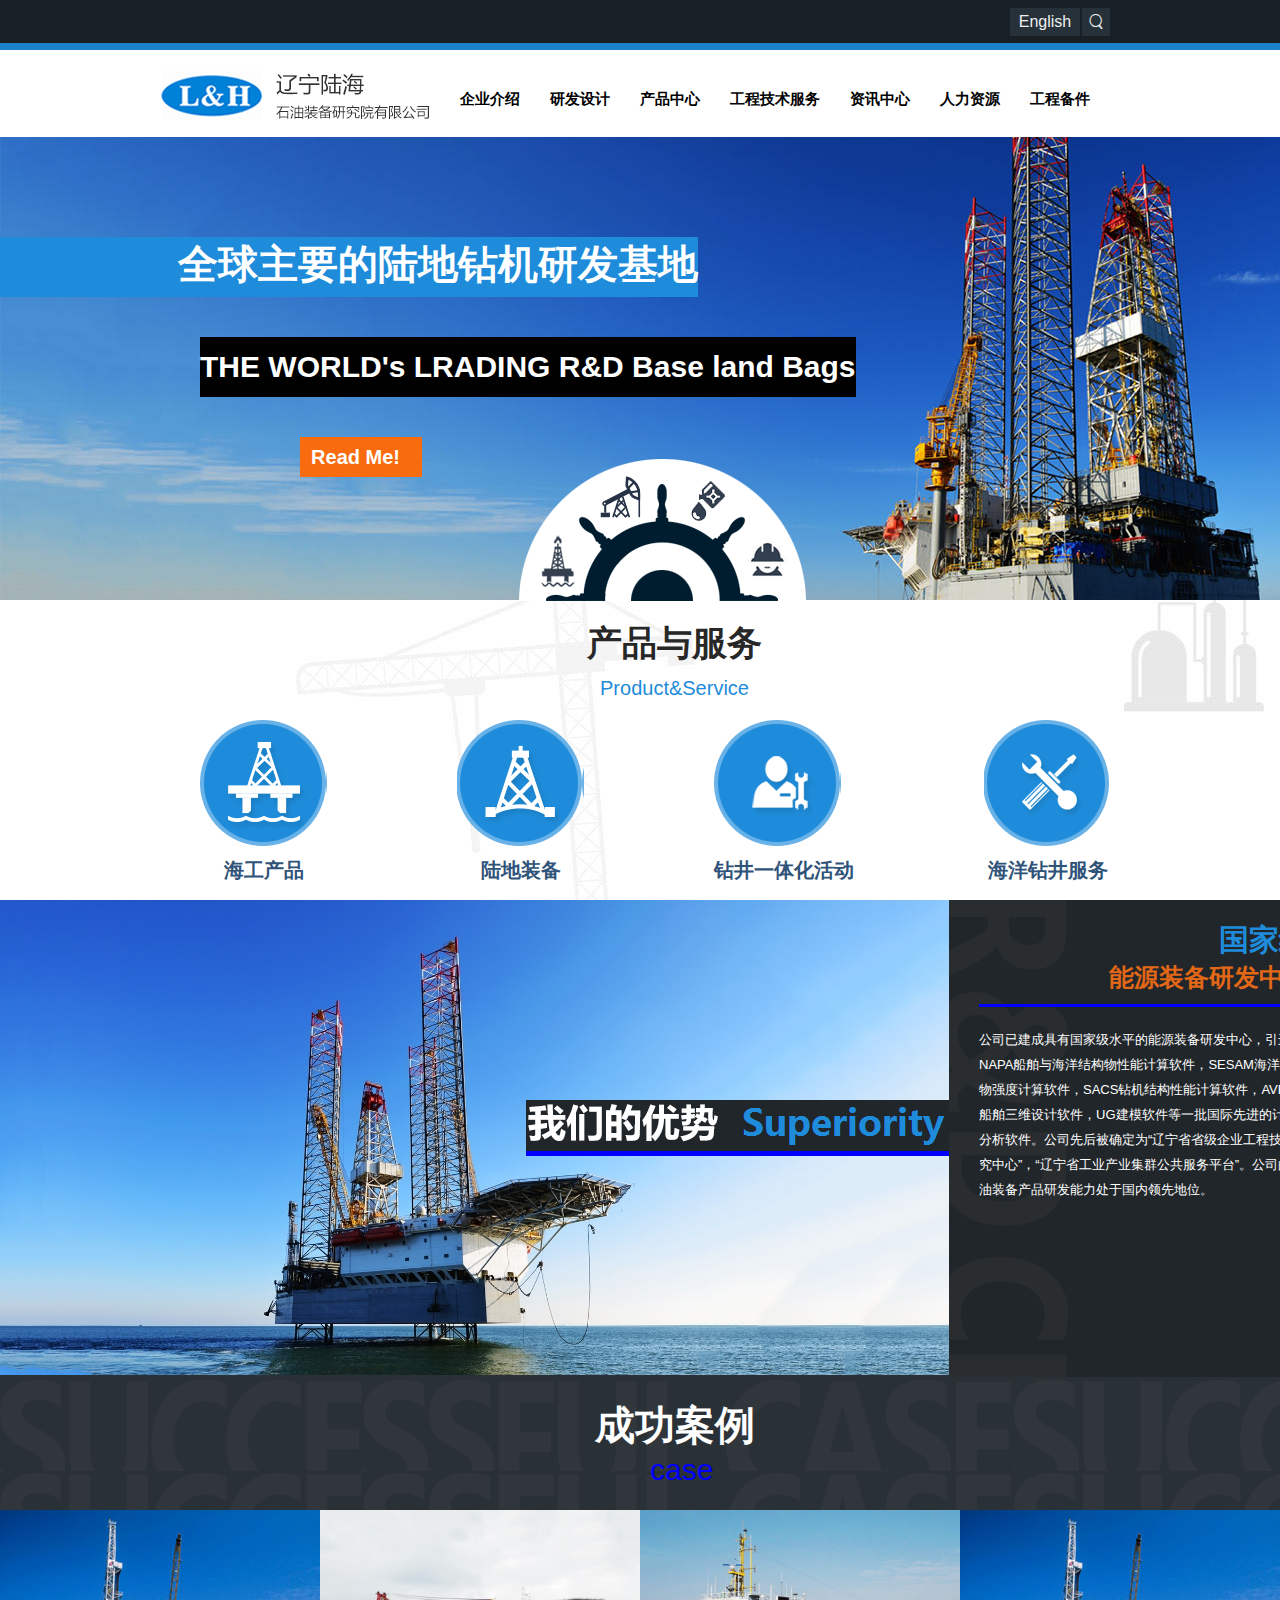
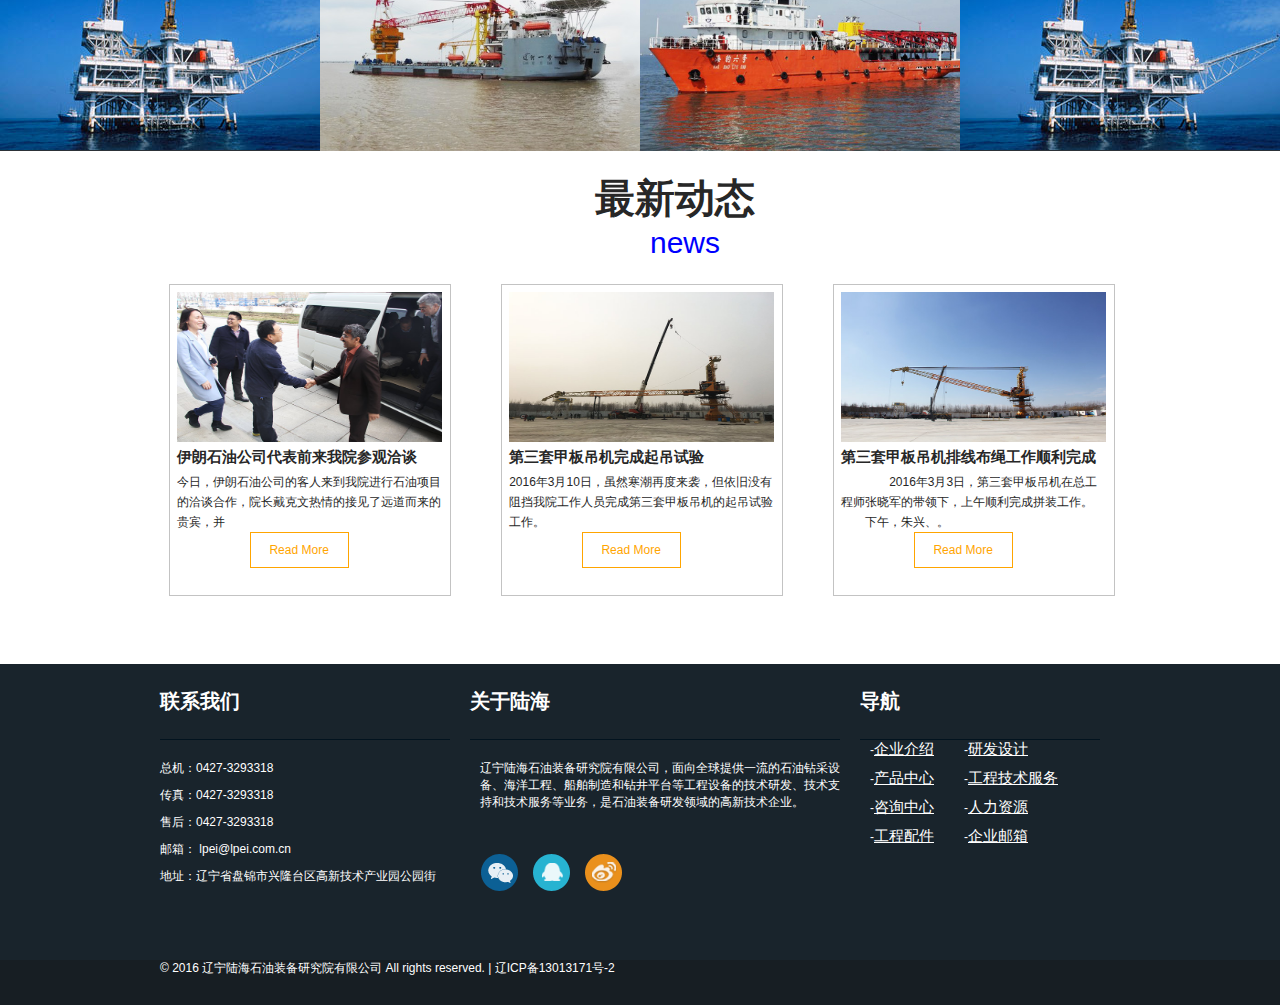
<file: index.html>
<!DOCTYPE html>
<html lang="en">
<head>
	<meta charset="UTF-8">
	<title>辽宁陆海</title> 
	<link rel="stylesheet" href="css/index.css">
	<link rel="stylesheet" href="css/grid12.css">
	<script src="js/jquery-1.10.2.min.js"></script>
	<script src="js/index.js"></script>
	<!-- <script type="text/javascript" src="js/jquery-1.10.2.min.js"></script> -->
	<script></script>
</head>
<body>
	<header class="header">
		<div class="top-bar">
			<div class="wrap-center">
				<div class="header1"><span id="span1">English</span><span id="span2"><i class="iconfont">&#xe605;</i></span></div>
			</div>
		</div>
		<div class="top-m">
			<div class="header2"></div>	
		</div>
		<div class="top-b">
			<div class="wrap-center">
				<div class="header3">
					<div><img src="image/logo.png" alt=""></div>
					<div class="fix">
						<ul class="remove123 fix">
							<li><a href="">企业介绍</a></li>
							<li><a href="">研发设计</a></li>
							<li><a href="">产品中心</a></li>
							<li><a href="">工程技术服务</a></li>
							<li><a href="">资讯中心</a></li>
							<li><a href="">人力资源</a></li>
							<li><a href="">工程备件</a></li>
						</ul>
					</div>
				</div>
			</div>
		</div>
	</header>


	<div class="bobo"> 
		<div class="bobo1">
			<ul class="fix slide">
				<li>					
					<img src="image/3db02e07ecca4cffb16ec98979a14ffd.jpg">
					<span>
						<div class="blue">&nbsp&nbsp&nbsp&nbsp&nbsp&nbsp&nbsp&nbsp&nbsp&nbsp&nbsp&nbsp&nbsp&nbsp&nbsp&nbsp全球主要的陆地钻机研发基地</div>
						<div class="black">THE WORLD's LRADING R&D Base land Bags</div>
						<div class="orange">&nbsp&nbspRead Me!&nbsp&nbsp&nbsp&nbsp</div>
					</span>
				</li>
				<li>
					<img src="image/8606c1c128fc415ead546738b8b39af1.jpg">
					<span>
						<div class="blue">&nbsp&nbsp&nbsp&nbsp&nbsp&nbsp&nbsp&nbsp&nbsp&nbsp&nbsp&nbsp&nbsp&nbsp&nbsp&nbsp全球主要的陆地钻机研发基地</div>
						<div class="black">THE WORLD's LRADING R&D Base land Bags</div>
						<div class="orange">&nbsp&nbspRead Me!&nbsp&nbsp</div>
					</span>
				</li>
				<li>
					<img src="image/82624a4ef11d4c46a9cd38e2f5e6a715.jpg">
					<span>
						<div class="blue">&nbsp&nbsp&nbsp&nbsp&nbsp&nbsp&nbsp&nbsp&nbsp&nbsp&nbsp&nbsp&nbsp&nbsp&nbsp&nbsp全球主要的陆地钻机研发基地</div>
						<div class="black">THE WORLD's LRADING R&D Base land Bags</div>
						<div class="orange">&nbsp&nbspRead Me!&nbsp&nbsp</div>
					</span>
				</li>
				<li> 
					<img src="image/d26fbd965fd9445b8e35191bce1d6a61.jpg">
					<span>
						<div class="blue">&nbsp&nbsp&nbsp&nbsp&nbsp&nbsp&nbsp&nbsp&nbsp&nbsp&nbsp&nbsp&nbsp&nbsp&nbsp&nbsp全球主要的陆地钻机研发基地</div>
						<div class="black">THE WORLD's LRADING R&D Base land Bags</div>
						<div class="orange">&nbsp&nbspRead Me!&nbsp&nbsp</div>
					</span>
				</li>
			</ul>
			
			<div class="zdix"><img src="image/duo.png"></div>
			<span class="slide_nav">
				<div class="duo1"><img src="image/duo1.png" alt=""></div>
				<div class="duo2"><img src="image/duo2.png" alt=""></div>
				<div class="duo3"><img src="image/duo3.png" alt=""></div>
				<div class="duo4"><img src="image/duo4.png" alt=""></div>
			</span>
		</div>

		<div class="bobo2">
			<div class="bobo2-1">产品与服务</div>
			<div class="bobo2-2">Product&Service</div>
			<div class="bobo2-0">
				<div class="bobo2-3 nn"><div class="mm"><img src="image/ip_ico.png"></div><div class="kk">海工产品</div></div>
				<div class="bobo2-4 nn"><div class="mm"><img src="image/ip_ico.png"></div><div class="kk">陆地装备</div></div>
				<div class="bobo2-5 nn"><div class="mm"><img src="image/ip_ico.png"></div><div class="kk">钻井一体化活动</div></div>
				<div class="bobo2-6 nn"><div class="mm"><img src="image/ip_ico.png"></div><div class="kk">海洋钻井服务</div></div>
			</div>
		</div>
		<div class="bobo3 back123">
			<img src="image/d579bf2ac9654dfead8667acf164765a.jpg" alt="">
			<div class="logo1">
				<h2 class="_title">国家级</h2>
				<div class="_center">能源装备研发中心</div>
				<div class="_fonts">
					公司已建成具有国家级水平的能源装备研发中心，引进NAPA船舶与海洋结构物性能计算软件，SESAM海洋结构物强度计算软件，SACS钻机结构性能计算软件，AVEVA船舶三维设计软件，UG建模软件等一批国际先进的计算分析软件。公司先后被确定为“辽宁省省级企业工程技术研究中心”，“辽宁省工业产业集群公共服务平台”。公司的石油装备产品研发能力处于国内领先地位。
				</div>
				<img src="image/ebdb41de3bab48f9ad90885c7c383680.png" class="bobo3-img">
			</div>

		</div>
		<div class="bobo4"><p>成功案例</p><span>case</span></div>
		<div class="bobo5">
			<div class="bobo5-1">
				<ul class="fix">
					<li>
						<img src="image/5fbcdc997f83429ea0dc6f10a0c3412b.jpg" class="bobo5-2">
						<div class="cover">
							<i class="zoom"><img src="image/zoom.png" alt=""></i>
							<div>为中国石油设计三百尺自升式钻井平台</div>
						</div>
					</li>
					<li>
						<img src="image/fd0e5430d25d45d993d664d5ee937ac9.jpg" class="bobo5-2" >
						<div class="cover">
							<i class="zoom"><img src="image/zoom.png" alt=""></i>
							<div>为中国石油设计三百尺自升式钻井平台</div>
						</div>
					</li>
					<li>
						<img src="image/e969b88211114ae6b04ad6c28446d9db.jpg" class="bobo5-2" >
						<div class="cover">
							<i class="zoom"><img src="image/zoom.png" alt=""></i>
							<div>为中国石油设计三百尺自升式钻井平台</div>
						</div>
					</li>
					<li>
						<img src="image/5fbcdc997f83429ea0dc6f10a0c3412b.jpg" class="bobo5-2">
						<div class="cover">
							<i class="zoom"><img src="image/zoom.png" alt=""></i>
							<div>为中国石油设计三百尺自升式钻井平台</div>
						</div>
					</li>
					<li>
						<img src="image/9f19ca2d56e044f4ae035924ece01c52.jpg" class="bobo5-2 _smaller">
						<div class="cover">
							<i class="zoom"><img src="image/zoom.png" alt=""></i>
							<div>为中国石油设计三百尺自升式钻井平台</div>
						</div>
					</li>
				</ul>
			</div>
		</div>
		<div class="bobo6"><p>最新动态</p><span>news</span></div>
		<div class="bobo7">
			<div class="wrap-center">
				<ul class="fix">
					<li>
						<div><img src="image/3b8ec93770744ff4ad12e25ec4a200b1.jpg"></div>
						<dt>伊朗石油公司代表前来我院参观洽谈</dt>
						<dd class="bobo7_center">    今日，伊朗石油公司的客人来到我院进行石油项目的洽谈合作，院长戴克文热情的接见了远道而来的贵宾，并</dd>
						<dd class="bobo7_orange">Read More</dd>
					</li>
					<li>
						<div><img src="image/59e7aa4560b64d9eb50299e13c745f94.jpg"></div>
						<dt>第三套甲板吊机完成起吊试验</dt>
						<dd class="bobo7_center">    2016年3月10日，虽然寒潮再度来袭，但依旧没有阻挡我院工作人员完成第三套甲板吊机的起吊试验工作。</dd>
						<dd class="bobo7_orange">Read More</dd>
					</li>
					<li>
						<div><img src="image/a7bdec4def4146b88e1430bc7fc0ab72.jpg"></div>
						<dt>第三套甲板吊机排线布绳工作顺利完成</dt>
						<dd class="bobo7_center">　　　　2016年3月3日，第三套甲板吊机在总工程师张晓军的带领下，上午顺利完成拼装工作。  　　下午，朱兴、。</dd>
						<dd class="bobo7_orange">Read More</dd>
					</li>
				</ul>
			</div>
		</div>
	</div>


	<footer class="footer">
		<div class="footer-top">
			<div class="wrap-center">
				<ul class="fix">
					<li class="li1">联系我们</li>
					<li class="li2">关于陆海</li>
					<li class="li3">导航</li>
				</ul>
			</div>
		</div>


		<div class="footer-m">
			<div class="wrap-center fix">
				<div class="mo1 float1">
					<dl>
						<dd>总机：0427-3293318</dd>
						<dd>传真：0427-3293318</dd>
						<dd>售后：0427-3293318</dd>
						<dd>邮箱： lpei@lpei.com.cn</dd>
						<dd>地址：辽宁省盘锦市兴隆台区高新技术产业园公园街</dd>
					</dl>
				</div>
				<div class="mo2 float1">
					<p>辽宁陆海石油装备研究院有限公司，面向全球提供一流的石油钻采设备、海洋工程、船舶制造和钻井平台等工程设备的技术研发、技术支持和技术服务等业务，是石油装备研发领域的高新技术企业。</p>
					<div><img src="image/2016-04-13_155457.png" alt=""></div>
				</div>
				<div class="mo3 float1">
					<div class="fix">
						<ul>
							<li>-<a href="">企业介绍</a></li>
							<li>-<a href="">产品中心</a></li>
							<li>-<a href="">咨询中心</a></li>
							<li>-<a href="">工程配件</a></li>
						</ul>
						<ul>
							<li>-<a href="">研发设计</a></li>
							<li>-<a href="">工程技术服务</a></li>
							<li>-<a href="">人力资源</a></li>
							<li>-<a href="">企业邮箱</a></li>
						</ul>
					</div>
				</div>
			</div>
		</div>
		<div class="footer-b">
			<div class="wrap-center">
			<p>© 2016 辽宁陆海石油装备研究院有限公司 All rights reserved. | 辽ICP备13013171号-2
			</p>
			</div>
		</div>
	</footer>
</body>
</html>
</file>
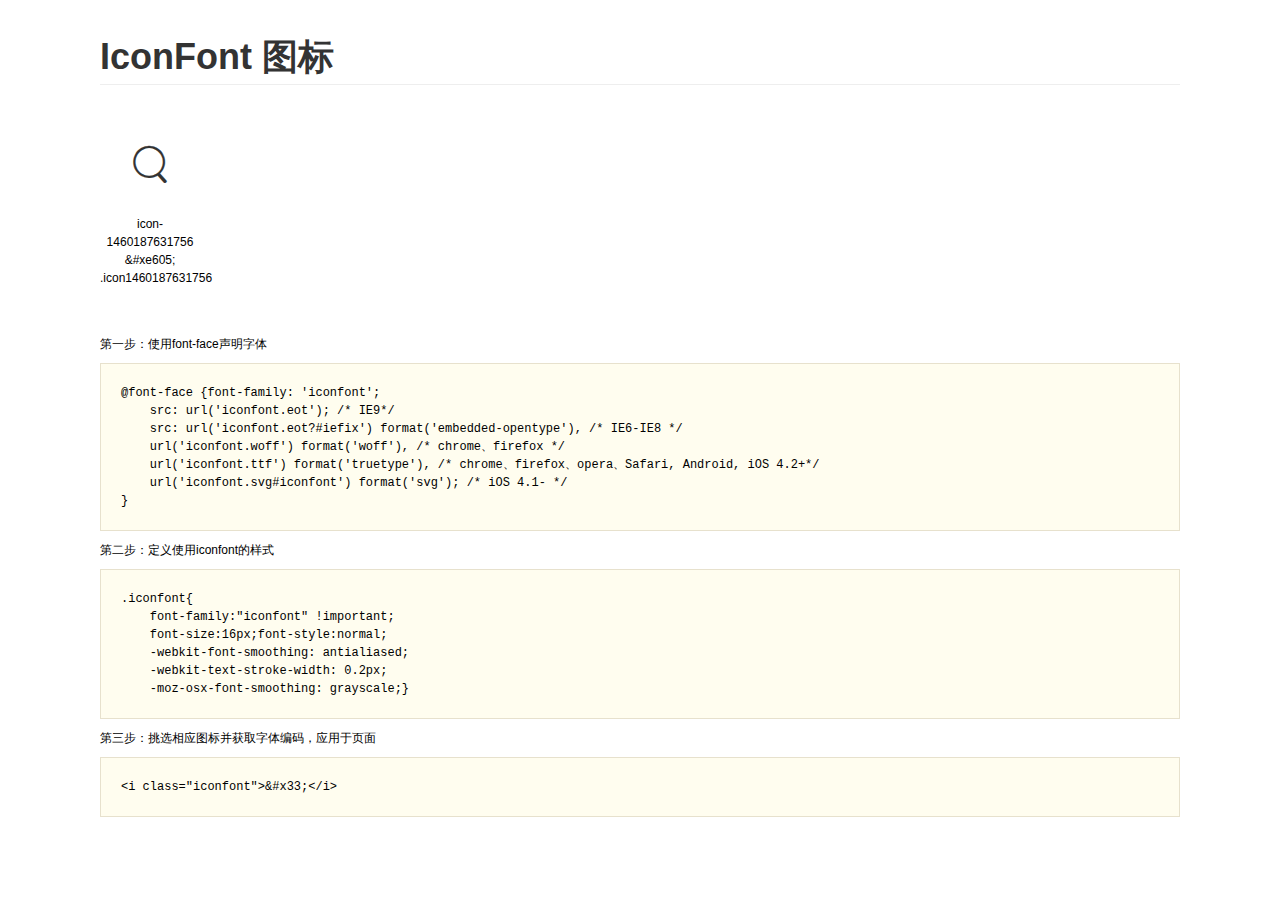
<file: image/ux_1460509148_5509722/demo.html>
<!DOCTYPE html>
<html>
<head>
    <meta charset="utf-8"/>
    <title>IconFont</title>
    <link rel="stylesheet" href="demo.css">
    <link rel="stylesheet" href="iconfont.css">
</head>
<body>
    <div class="main">
        <h1>IconFont 图标</h1>
        <ul class="icon_lists clear">
            
                <li>
                <i class="icon iconfont">&#xe605;</i>
                    <div class="name">icon-1460187631756</div>
                    <div class="code">&amp;#xe605;</div>
                    <div class="fontclass">.icon1460187631756</div>
                </li>
            
        </ul>


        <div class="helps">
            第一步：使用font-face声明字体
            <pre>
@font-face {font-family: 'iconfont';
    src: url('iconfont.eot'); /* IE9*/
    src: url('iconfont.eot?#iefix') format('embedded-opentype'), /* IE6-IE8 */
    url('iconfont.woff') format('woff'), /* chrome、firefox */
    url('iconfont.ttf') format('truetype'), /* chrome、firefox、opera、Safari, Android, iOS 4.2+*/
    url('iconfont.svg#iconfont') format('svg'); /* iOS 4.1- */
}
</pre>
第二步：定义使用iconfont的样式
            <pre>
.iconfont{
    font-family:"iconfont" !important;
    font-size:16px;font-style:normal;
    -webkit-font-smoothing: antialiased;
    -webkit-text-stroke-width: 0.2px;
    -moz-osx-font-smoothing: grayscale;}
</pre>
第三步：挑选相应图标并获取字体编码，应用于页面
<pre>
&lt;i class="iconfont"&gt;&amp;#x33;&lt;/i&gt;
</pre>
        </div>

    </div>
</body>
</html>
</file>
<file: css/index.css>
@charset"utf-8";
@import url(mobile.css) screen and (max-width:640px);
*{margin: 0px;padding: 0px}
body{
	background-color: #F1F1F1;
	font-size: 12px;
	font-family: 微软雅黑,Arial,sans-serif;
	color: #272727;
}
ul,ol{
	list-style: none;
}
.fix{
	zoom:1;
}
.fix:after{
	display: block;
	content: "";
	clear: both;
	height: 0;
	line-height: 0;
	visibility: hidden;
}
.none{
	display: none;  
}

//头部区域
.header{width:100%}
.wrap-center{
	margin-left: auto;
	margin-right: auto;
	width: 75%;
}
.top-bar{
	width: 100%; height: 43px;background-color: #192025;
}
.header1{
	width: 100%;height: 43px;
	position: relative;
}

#span1{
	width: 70px;height: 28px;line-height: 28px;text-align: center; background-color: #263139;
	position: absolute;right: 40px;top: 8px;color: #F0F0F0;font-size: 16px
}
#span2{
	width: 28px;height: 28px;line-height: 28px;text-align: center;background-color: #263139;
	position: absolute;right: 10px;top: 8px;color: #F0F0F0;
}
@font-face {font-family: 'iconfont';
    src: url('iconfont.eot'); /* IE9*/
    src: url('iconfont.eot?#iefix') format('embedded-opentype'), /* IE6-IE8 */
    url('iconfont.woff') format('woff'), /* chrome、firefox */
    url('iconfont.ttf') format('truetype'), /* chrome、firefox、opera、Safari, Android, iOS 4.2+*/
    url('iconfont.svg#iconfont') format('svg'); /* iOS 4.1- */
}
.iconfont{
    font-family:"iconfont" !important;
    font-size:16px;font-style:normal;
    -webkit-font-smoothing: antialiased;
    -webkit-text-stroke-width: 0.2px;
    -moz-osx-font-smoothing: grayscale;
}
.top-m{
	background-color: #1B81C8;
	width:100%;height: 7px;
}
.top-b{
	width: 100%;height: 87px; background-color: #FFFFFF;
	
}
.header3{position: relative;} 
.header3 div img{
	position: absolute;margin-top: 20px;
}
.header3 div ul{float: right;margin-top: 40px}
.header3 div ul li{
	float: left;font-size: 15px;margin-right: 30px;font-weight: bolder;text-decoration: none;
}
.header3 div ul li a{
	text-decoration: none;color: black
}
/*身体区域*/

.bobo{width:1349px;overflow: hidden;}
.bobo1{width: 5500px;position: relative;}
.bobo1 li{width: 1350px;height:463px;overflow: hidden;float: left}
.bobo1 li .blue{background-color: #1E8CDA;color: #FFFFFF;position: absolute;top: 100px;font-size: 40px;font-weight: bolder;
height: 60px;}
.bobo1 li .black{background-color: black;color: #FFFFFF;position: absolute;top: 200px;left:200px;font-size: 30px;font-weight: bolder;
height: 60px;line-height:60px;text-align: center;}
.bobo1 li .orange{background-color: #F86C0F;color: #FFFFFF;position: absolute;top: 300px;left:300px;font-size: 20px;font-weight: bolder;
height: 40px;line-height:40px;text-align: center;}


.bobo1 .zdix{position: absolute;top: 322px;left: 500px;z-index: 1}

.bobo1 .duo1{position: absolute;top: 347px;left:500px;z-index: 2;width: 100px;height: 100px}
.bobo1 .duo1 img{display: none;}
.bobo1 .duo1:hover img{display: block;}
.bobo1 .duo2{position: absolute;top: 297px;left: 547px;z-index: 2;width: 100px;height: 100px}
.bobo1 .duo2 img{display: none;}
.bobo1 .duo2:hover img{display: block;}
.bobo1 .duo3{position: absolute;top: 298px;left: 660px;z-index: 2;width: 100px;height: 100px}
.bobo1 .duo3 img{display: none;}
.bobo1 .duo3:hover img{display: block;}
.bobo1 .duo4{position: absolute;top: 353px;left: 719px;z-index: 2;width: 100px;height: 100px}
.bobo1 .duo4 img{display: none;}
.bobo1 .duo4:hover img{display: block;}


.bobo2{width:1349px;height:300px;background-image:url(../image/iprobg.jpg);}
.bobo2 .bobo2-1{font-size: 35px;font-weight: bolder;text-align: center;padding-top:20px;margin-bottom: 10px}
.bobo2 .bobo2-2{font-size: 20px;text-align: center;color: #1E8CDA;}
.bobo2 .mm{width: 127px;height: 127px;overflow: hidden;margin-bottom: 10px;transition: all 1s ease}
.bobo2 .bobo2-4 .mm img{margin-left: -127px}
.bobo2 .bobo2-5 .mm img{margin-left: -252px}
.bobo2 .bobo2-6 .mm img{margin-left: -381px}
.bobo2 .nn:hover .mm{-webkit-transform: rotateY(180deg);transform: rotateY(180deg);}
.bobo2-0 .nn{float: left;text-align: center;font-size: 20px;font-weight: bolder;color: #305379;margin-right: 130px}
.bobo2-0{margin-left: 200px;margin-top: 20px;}
.bobo2-0 .kk{padding-bottom: 15px}
.back123{background-color: #2A3136;}
.bobo3{position: relative;}
.bobo3 .logo1{position: absolute;top:0px;right: 0px;z-index: 10px; background-image: url(../image/textbg.png);width: 400px;height: 477px;}
.bobo3 .logo1 ._title{font-size: 30px;color: #1E8CDA;text-align: right;font-weight: bolder;margin-right: 40px;margin-top: 20px;}
.bobo3 .logo1 ._center{font-size: 25px;color: #E26716;text-align: right;font-weight: bolder;margin-left: 30px;margin-right: 40px;border-bottom: 3px solid blue;padding-bottom: 10px}
.bobo3 .logo1 ._fonts{font-size: 13px;color: #ffffff;margin-left: 30px;margin-right: 40px;margin-top: 20px;line-height: 25px}
.bobo3 .bobo3-img{position: absolute;top: 200px;right: 400px;border-bottom: 5px solid blue}
.bobo4{background-image: url(../image/case_bg.png);height: 132px}
.bobo4 p{padding-top:20px;color: #ffffff;font-size: 40px;text-align: center;font-weight: bolder;}
.bobo4 span{color: blue;font-size: 30px;text-align: center;margin-left: 650px}
.bobo5 ul li{float: left;}
.bobo5 ul{overflow: hidden;}
.bobo5{width: 100%;overflow: hidden;}
.bobo5 ._smaller{width: 69%}
.bobo5-1{width: 1700px}
.bobo5-1 li{width: 320px;height:241px;position: relative;}
.bobo5-1 li .bobo5-2{width: 100%;height:100%;}

.cover{width: 320px;height: 241px;background-color: black;opacity: 0.8;
	   color: #ffffff;font-size: 16px;position: absolute;top: 100%;left: 0px; transition: all 1s ease}
.bobo5-1 li:hover .cover{transform: translate(0px,-241px);-webkit-transform: translate(0px,-241px);}

.bobo5-1 .cover i{width: 50px;height: 50px;position: relative;}
.bobo5-1 .cover i img{position: absolute;top: 50px;left: 130px}
.bobo5-1 .cover div{position: absolute;top: 150px;left: 30px}

.bobo6{height: 133px;background-color: #ffffff;}
.bobo6 p{text-align: center;font-size: 40px;font-weight: bolder;padding-top: 20px}
.bobo6 span{margin-left: 650px;font-size: 30px;color: blue}
.bobo7{background-color: #ffffff;height: 380px}
.bobo7 ul li{width: 280px;height: 310px;border:1px solid #c3c3c3;margin-bottom: 40px;float: left;margin-right: 50px}
.bobo7 ul li div{width: 265px;height: 150px;margin: 0 auto;overflow: hidden;margin-top: 7px}
.bobo7 ul li img{width: 100%;height: 100%;transition: all ease 1s}
.bobo7 dt{font-size: 15px;font-weight: bolder;line-height: 30px;width: 265px;margin: 0 auto;}
.bobo7 .bobo7_center{line-height: 20px;width: 265px;margin: 0 auto;}
.bobo7 .bobo7_orange{border:1px solid orange;width: 97px;height: 34px;color: orange;text-align: center;line-height: 34px;margin-left: 80px}
.bobo7 ul img:hover{transform: scale(1.2,1.2);}

/*尾部区域*/
.footer-top{
	width: 100%;height: 76px;background-color: #19242C;
}
.footer-top li{
	height: 75px; line-height: 75px; float: left;font-weight: bolder;font-size: 20px;color: #FFFFFF;
	border-bottom: 1px solid #02131F;margin-right: 20px;
}
.footer-top .li1{
	width: 290px; 
}
.footer-top .li2{
	width: 370px; 
}
.footer-top .li3{
	width: 240px; 
}
.footer-m{
	height: 220px;
	width: 100%;background-color: #19242C;
}
.footer-m dl dd,.footer-m p,.footer-m ul li{
	color: #ffffff;
}
.footer-m .mo1{
	width: 300px;margin-top: 20px
}
.footer-m .mo1 dl dd{
	margin-bottom: 10px;
}
.footer-m .mo2{
	width: 370px;margin-top: 20px
}
.footer-m .mo2 p{
	margin-bottom: 40px
}
.float1{
	float: left;margin-right: 20px
}
.footer-m .mo3 a{
	color: #ffffff;font-size: 15px;
}
.footer-m .mo3 ul{
	float: left;margin-right: 30px
}
.footer-m .mo3 ul li{
	margin-bottom: 10px
}
.footer-b{
	height: 45px;
	background-color: #171E23;width: 100%;
	
}
.footer-b p{color: #ffffff;}
</file>
<file: css/grid12.css>
@charset 'utf-8';
.row{width:102%;transition:.2s width ease;*zoom:1}.row:before,.row:after{display:table;clear:both;content:''}.row>[class*="span-"]{float:left;margin-right:2%;*margin-right:1.89%}.row>.span-1{width:6.33333333%}.row>.span-2{width:14.66666667%}.row>.span-3{width:23%}.row>.span-4{width:31.33333333%}.row>.span-5{width:39.66666667%}.row>.span-6{width:48%}.row>.span-7{width:56.33333333%}.row>.span-8{width:64.66666667%}.row>.span-9{width:73%}.row>.span-10{width:81.33333333%}.row>.span-11{width:89.66666667%}.row>.span-12{width:98%}.row>.span-13{width:106.33333333%}.row>.span-14{width:114.66666667%}.row>.span-15{width:123%}.row>.span-16{width:131.33333333%}.row>.span-17{width:139.66666667%}.row>.span-18{width:148%}.row>.span-19{width:156.33333333%}.row>.span-20{width:164.66666667%}.row>.span-21{width:173%}.row>.span-22{width:181.33333333%}.row>.span-23{width:189.66666667%}.row>.span-24{width:198%}.full-row{width:100%;transition:.2s width ease;*zoom:1}.full-row:before,.full-row:after{display:table;clear:both;content:''}.full-row>[class*='span']{float:left}.full-row>.span-1{width:8.33333333%;*width:8.22333333%}.full-row>.span-2{width:16.66666667%;*width:16.55666667%}.full-row>.span-3{width:25%;*width:24.89%}.full-row>.span-4{width:33.33333333%;*width:33.22333333%}.full-row>.span-5{width:41.66666667%;*width:41.55666667%}.full-row>.span-6{width:50%;*width:49.89%}.full-row>.span-7{width:58.33333333%;*width:58.22333333%}.full-row>.span-8{width:66.66666667%;*width:66.55666667%}.full-row>.span-9{width:75%;*width:74.89%}.full-row>.span-10{width:83.33333333%;*width:83.22333333%}.full-row>.span-11{width:91.66666667%;*width:91.55666667%}.full-row>.span-12{width:100%;*width:99.89%}.full-row>.span-13{width:108.33333333%;*width:108.22333333%}.full-row>.span-14{width:116.66666667%;*width:116.55666667%}.full-row>.span-15{width:125%;*width:124.89%}.full-row>.span-16{width:133.33333333%;*width:133.22333333%}.full-row>.span-17{width:141.66666667%;*width:141.55666667%}.full-row>.span-18{width:150%;*width:149.89%}.full-row>.span-19{width:158.33333333%;*width:158.22333333%}.full-row>.span-20{width:166.66666667%;*width:166.55666667%}.full-row>.span-21{width:175%;*width:174.89%}.full-row>.span-22{width:183.33333333%;*width:183.22333333%}.full-row>.span-23{width:191.66666667%;*width:191.55666667%}.full-row>.span-24{width:200%;*width:199.89%}.row>.pull-right,.full-row>.pull-right{float:right}.row>.center{position:relative;left:-1%;display:block;float:none;clear:both;margin-right:auto;margin-left:auto}.full-row>.center{display:block;float:none;clear:both;margin-right:auto;margin-left:auto}.pull-left-1{position:relative;left:-8.33333333%}.pull-left-2{position:relative;left:-16.66666667%}.pull-left-3{position:relative;left:-25%}.pull-left-4{position:relative;left:-33.33333333%}.pull-left-5{position:relative;left:-41.66666667%}.pull-left-6{position:relative;left:-50%}.pull-left-7{position:relative;left:-58.33333333%}.pull-left-8{position:relative;left:-66.66666667%}.pull-left-9{position:relative;left:-75%}.pull-left-10{position:relative;left:-83.33333333%}.pull-left-11{position:relative;left:-91.66666667%}.pull-left-12{position:relative;left:-100%}.pull-left-13{position:relative;left:-108.33333333%}.pull-left-14{position:relative;left:-116.66666667%}.pull-left-15{position:relative;left:-125%}.pull-left-16{position:relative;left:-133.33333333%}.pull-left-17{position:relative;left:-141.66666667%}.pull-left-18{position:relative;left:-150%}.pull-left-19{position:relative;left:-158.33333333%}.pull-left-20{position:relative;left:-166.66666667%}.pull-left-21{position:relative;left:-175%}.pull-left-22{position:relative;left:-183.33333333%}.pull-left-23{position:relative;left:-191.66666667%}.pull-left-24{position:relative;left:-200%}.pull-right-1{position:relative;left:8.33333333%}.pull-right-2{position:relative;left:16.66666667%}.pull-right-3{position:relative;left:25%}.pull-right-4{position:relative;left:33.33333333%}.pull-right-5{position:relative;left:41.66666667%}.pull-right-6{position:relative;left:50%}.pull-right-7{position:relative;left:58.33333333%}.pull-right-8{position:relative;left:66.66666667%}.pull-right-9{position:relative;left:75%}.pull-right-10{position:relative;left:83.33333333%}.pull-right-11{position:relative;left:91.66666667%}.pull-right-12{position:relative;left:100%}.pull-right-13{position:relative;left:108.33333333%}.pull-right-14{position:relative;left:116.66666667%}.pull-right-15{position:relative;left:125%}.pull-right-16{position:relative;left:133.33333333%}.pull-right-17{position:relative;left:141.66666667%}.pull-right-18{position:relative;left:150%}.pull-right-19{position:relative;left:158.33333333%}.pull-right-20{position:relative;left:166.66666667%}.pull-right-21{position:relative;left:175%}.pull-right-22{position:relative;left:183.33333333%}.pull-right-23{position:relative;left:191.66666667%}.pull-right-24{position:relative;left:200%}@media only screen and (max-width:1024px){.row>.midd-1{width:6.33333333%}.row>.midd-2{width:14.66666667%}.row>.midd-3{width:23%}.row>.midd-4{width:31.33333333%}.row>.midd-5{width:39.66666667%}.row>.midd-6{width:48%}.row>.midd-7{width:56.33333333%}.row>.midd-8{width:64.66666667%}.row>.midd-9{width:73%}.row>.midd-10{width:81.33333333%}.row>.midd-11{width:89.66666667%}.row>.midd-12{width:98%}.row>.midd-13{width:106.33333333%}.row>.midd-14{width:114.66666667%}.row>.midd-15{width:123%}.row>.midd-16{width:131.33333333%}.row>.midd-17{width:139.66666667%}.row>.midd-18{width:148%}.row>.midd-19{width:156.33333333%}.row>.midd-20{width:164.66666667%}.row>.midd-21{width:173%}.row>.midd-22{width:181.33333333%}.row>.midd-23{width:189.66666667%}.row>.midd-24{width:198%}.midd-hide{display:none}.midd-center{position:relative;left:-1%;display:block;float:none;clear:both;margin-right:auto;margin-left:auto}.full-row>.midd-1{width:8.33333333%}.full-row>.midd-2{width:16.66666667%}.full-row>.midd-3{width:25%}.full-row>.midd-4{width:33.33333333%}.full-row>.midd-5{width:41.66666667%}.full-row>.midd-6{width:50%}.full-row>.midd-7{width:58.33333333%}.full-row>.midd-8{width:66.66666667%}.full-row>.midd-9{width:75%}.full-row>.midd-10{width:83.33333333%}.full-row>.midd-11{width:91.66666667%}.full-row>.midd-12{width:100%}.full-row>.midd-13{width:108.33333333%}.full-row>.midd-14{width:116.66666667%}.full-row>.midd-15{width:125%}.full-row>.midd-16{width:133.33333333%}.full-row>.midd-17{width:141.66666667%}.full-row>.midd-18{width:150%}.full-row>.midd-19{width:158.33333333%}.full-row>.midd-20{width:166.66666667%}.full-row>.midd-21{width:175%}.full-row>.midd-22{width:183.33333333%}.full-row>.midd-23{width:191.66666667%}.full-row>.midd-24{width:200%}}@media only screen and (max-width:640px){.row>.smal-1{width:6.33333333%}.row>.smal-2{width:14.66666667%}.row>.smal-3{width:23%}.row>.smal-4{width:31.33333333%}.row>.smal-5{width:39.66666667%}.row>.smal-6{width:48%}.row>.smal-7{width:56.33333333%}.row>.smal-8{width:64.66666667%}.row>.smal-9{width:73%}.row>.smal-10{width:81.33333333%}.row>.smal-11{width:89.66666667%}.row>.smal-12{width:98%}.row>.smal-13{width:106.33333333%}.row>.smal-14{width:114.66666667%}.row>.smal-15{width:123%}.row>.smal-16{width:131.33333333%}.row>.smal-17{width:139.66666667%}.row>.smal-18{width:148%}.row>.smal-19{width:156.33333333%}.row>.smal-20{width:164.66666667%}.row>.smal-21{width:173%}.row>.smal-22{width:181.33333333%}.row>.smal-23{width:189.66666667%}.row>.smal-24{width:198%}.smal-hide{display:none}.smal-show{display:block}.smal-center{position:relative;left:-1%;display:block;float:none;clear:both;margin-right:auto;margin-left:auto}[class*='pull-left-'],[class*='pull-right-']{right:auto;left:auto}.full-row>.smal-1{width:8.33333333%}.full-row>.smal-2{width:16.66666667%}.full-row>.smal-3{width:25%}.full-row>.smal-4{width:33.33333333%}.full-row>.smal-5{width:41.66666667%}.full-row>.smal-6{width:50%}.full-row>.smal-7{width:58.33333333%}.full-row>.smal-8{width:66.66666667%}.full-row>.smal-9{width:75%}.full-row>.smal-10{width:83.33333333%}.full-row>.smal-11{width:91.66666667%}.full-row>.smal-12{width:100%}.full-row>.smal-13{width:108.33333333%}.full-row>.smal-14{width:116.66666667%}.full-row>.smal-15{width:125%}.full-row>.smal-16{width:133.33333333%}.full-row>.smal-17{width:141.66666667%}.full-row>.smal-18{width:150%}.full-row>.smal-19{width:158.33333333%}.full-row>.smal-20{width:166.66666667%}.full-row>.smal-21{width:175%}.full-row>.smal-22{width:183.33333333%}.full-row>.smal-23{width:191.66666667%}.full-row>.smal-24{width:200%}
</file>
<file: image/ux_1460509148_5509722/iconfont.css>
@font-face {font-family: "iconfont";
  src: url('iconfont.eot?t=1460509153'); /* IE9*/
  src: url('iconfont.eot?t=1460509153#iefix') format('embedded-opentype'), /* IE6-IE8 */
  url('iconfont.woff?t=1460509153') format('woff'), /* chrome, firefox */
  url('iconfont.ttf?t=1460509153') format('truetype'), /* chrome, firefox, opera, Safari, Android, iOS 4.2+*/
  url('iconfont.svg?t=1460509153#iconfont') format('svg'); /* iOS 4.1- */
}

.iconfont {
  font-family:"iconfont" !important;
  font-size:16px;
  font-style:normal;
  -webkit-font-smoothing: antialiased;
  -webkit-text-stroke-width: 0.2px;
  -moz-osx-font-smoothing: grayscale;
}
.icon-icon1460187631756:before { content: "\e605"; }
</file>
<file: image/ux_1460509148_5509722/demo.css>
*{margin: 0;padding: 0;list-style: none;}
/*
KISSY CSS Reset
理念：1. reset 的目的不是清除浏览器的默认样式，这仅是部分工作。清除和重置是紧密不可分的。
2. reset 的目的不是让默认样式在所有浏览器下一致，而是减少默认样式有可能带来的问题。
3. reset 期望提供一套普适通用的基础样式。但没有银弹，推荐根据具体需求，裁剪和修改后再使用。
特色：1. 适应中文；2. 基于最新主流浏览器。
维护：玉伯<lifesinger@gmail.com>, 正淳<ragecarrier@gmail.com>
 */

/** 清除内外边距 **/
body, h1, h2, h3, h4, h5, h6, hr, p, blockquote, /* structural elements 结构元素 */
dl, dt, dd, ul, ol, li, /* list elements 列表元素 */
pre, /* text formatting elements 文本格式元素 */
form, fieldset, legend, button, input, textarea, /* form elements 表单元素 */
th, td /* table elements 表格元素 */ {
  margin: 0;
  padding: 0;
}

/** 设置默认字体 **/
body,
button, input, select, textarea /* for ie */ {
  font: 12px/1.5 tahoma, arial, \5b8b\4f53, sans-serif;
}
h1, h2, h3, h4, h5, h6 { font-size: 100%; }
address, cite, dfn, em, var { font-style: normal; } /* 将斜体扶正 */
code, kbd, pre, samp { font-family: courier new, courier, monospace; } /* 统一等宽字体 */
small { font-size: 12px; } /* 小于 12px 的中文很难阅读，让 small 正常化 */

/** 重置列表元素 **/
ul, ol { list-style: none; }

/** 重置文本格式元素 **/
a { text-decoration: none; }
a:hover { text-decoration: underline; }


/** 重置表单元素 **/
legend { color: #000; } /* for ie6 */
fieldset, img { border: 0; } /* img 搭车：让链接里的 img 无边框 */
button, input, select, textarea { font-size: 100%; } /* 使得表单元素在 ie 下能继承字体大小 */
/* 注：optgroup 无法扶正 */

/** 重置表格元素 **/
table { border-collapse: collapse; border-spacing: 0; }

/* 清除浮动 */
.ks-clear:after, .clear:after {
  content: '\20';
  display: block;
  height: 0;
  clear: both;
}
.ks-clear, .clear {
  *zoom: 1;
}

.main {padding: 30px 100px;}
.main h1{font-size:36px; color:#333; text-align:left;margin-bottom:30px; border-bottom: 1px solid #eee;}

.helps{margin-top:40px;}
.helps pre{
  padding:20px;
  margin:10px 0;
  border:solid 1px #e7e1cd;
  background-color: #fffdef;
  overflow: auto;
}

.icon_lists li{
  float:left;
  width: 100px;
  height:180px;
  text-align: center;
}
.icon_lists .icon{
  font-size: 42px;
  line-height: 100px;
  margin: 10px 0;
  color:#333;
  -webkit-transition: font-size 0.25s ease-out 0s;
  -moz-transition: font-size 0.25s ease-out 0s;
  transition: font-size 0.25s ease-out 0s;

}
.icon_lists .icon:hover{
  font-size: 100px;
}
</file>
